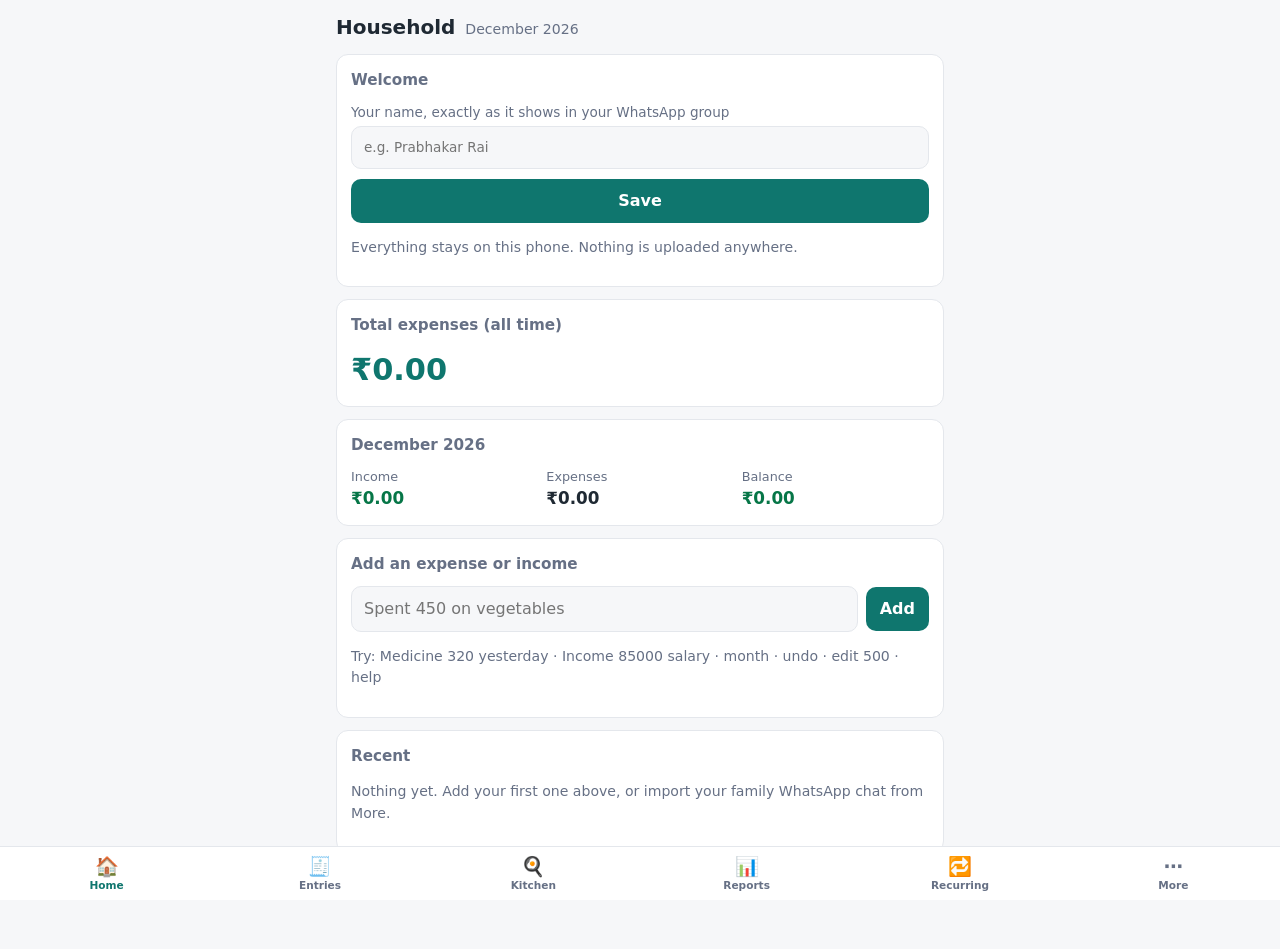
<file: pwa/reset.html>
<!doctype html><meta charset="utf-8"><meta name="viewport" content="width=device-width,initial-scale=1">
<title>Update Household App</title>
<body style="font-family:system-ui;padding:24px;max-width:480px;margin:auto"><h2>Updating…</h2><p id="m">Clearing the saved copy of the app. Your entries are not touched.</p>
<script>
(async () => {
  try {
    for (const r of await navigator.serviceWorker.getRegistrations()) await r.unregister();
    for (const k of await caches.keys()) await caches.delete(k);
    document.getElementById('m').textContent = 'Done. Opening the app…';
  } catch (e) { document.getElementById('m').textContent = 'Could not clear: ' + e.message; }
  setTimeout(() => location.replace('./?v=' + Date.now()), 700);
})();
</script>
</file>
